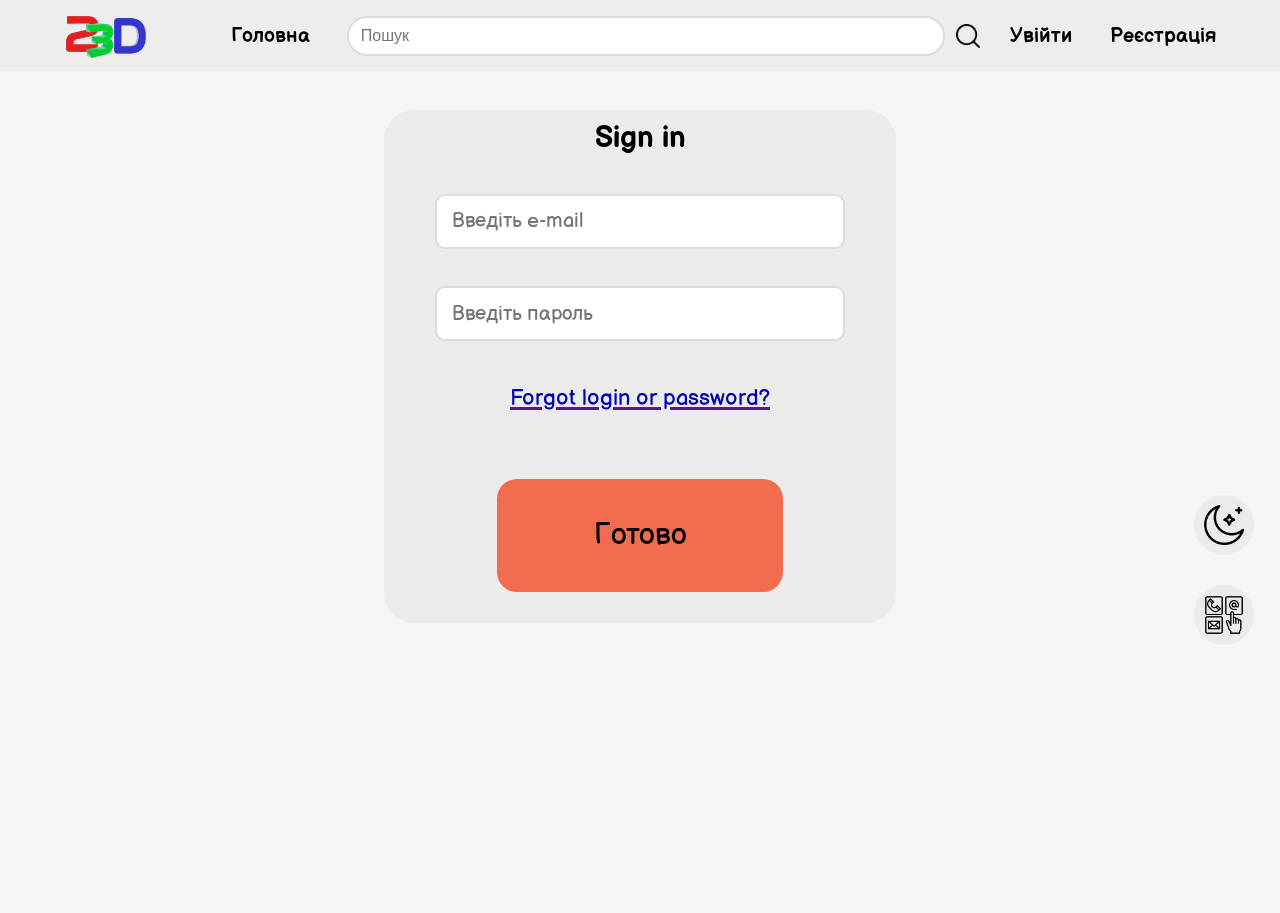
<file: avtorisation.html>
<!DOCTYPE html>
<html lang="ua">
    <head>
    <meta charset="UTF-8">
	<meta name="vieport" content="inital-scale=1.0, width=device-width">
    <title>Sign in</title>
    <link id="css_style" rel="stylesheet" href="css/style.css">
    <script src="js/chenge_style.js"></script>
        <link rel="shortcut icon" href="icons/logo.ico" type="x-icon">
    </head>
<body>
<div class="conteiner" id="conteiner">
    <div class="header" id="header">
        <div class="logo" id="logo">
            <div class="logo_button" id="logo_button">
                <a href="index.html"><img src="images/logo.png"></a>
            </div>
        </div>
        <div class="header_buttons">
            <div class="home" id="home">
                <p><a href="index.html"><b>Головна</b></a></p>
            </div>
            <div class="search_line" id="search_line">
                <input type="search" name="search" id="search" placeholder="Пошук"  maxlength="20">
                <input type="image" name="loupe" id="light_loupe" src="images/loupe.png">
                <input type="image" name="loupe" id="dark_loupe" src="images/loupe_light.png">
            </div>
            <div class="sign_in" id="sign_in">
                <p><a href="avtorisation.html"><b>Увійти</b></a></p>
            </div>
            <div class="sign_up" id="sign_up">
                <p><a href="registration.html"><b>Реєстрація</b></a></p>
            </div>
            <div class="username" id="username">
                <p><a href=""><b>Username</b></a></p>
            </div>
            <div class="log_out" id="log_out">
                <p><a href=""><b>Вихід</b></a></p>
            </div>
        </div>
    </div>
    <div class="main" id="main">
        <div class="avtorisation_form">
            <div class="avtorisation_input" id="avtorisation_input">
                <p><b>Sign in</b></p>
                <input type="email" name="email" id="email" placeholder="Введіть e-mail" maxlength="32" required="" value=""/><span  id="span_email"> </span>
                <input type="password" name="password" placeholder="Введіть пароль" minlength="8" required="" value=""><span id="span_password"></span>
                <a href=""><span id="forgot">Forgot login or password?</a>
                <input type="button" value="Готово" name="submit_sign_in" id="submit_sign_in">
            </div>
        </div>
        <div class="change_style" id="change_style">
                <input type="image" name="light_style"  id="chande_light_style" onclick="all_style()" src="images/moon.png">
                <input type="image" name="dark_style"  id="chande_dark_style" onclick="all_style()" src="images/sun.png">
        </div>
        <div class="contact_us" id="contact_us">
            <a href="contact_us.html"><input type="image" name="light_style"  id="contact_light_style" src="images/communicate.png"></a>
            <a href="contact_us.html"><input type="image" name="dark_style"  id="contact_dark_style" src="images/communicate_light.png"></a>
        </div>
     </div>
</div>
</body>
</html>
</file>
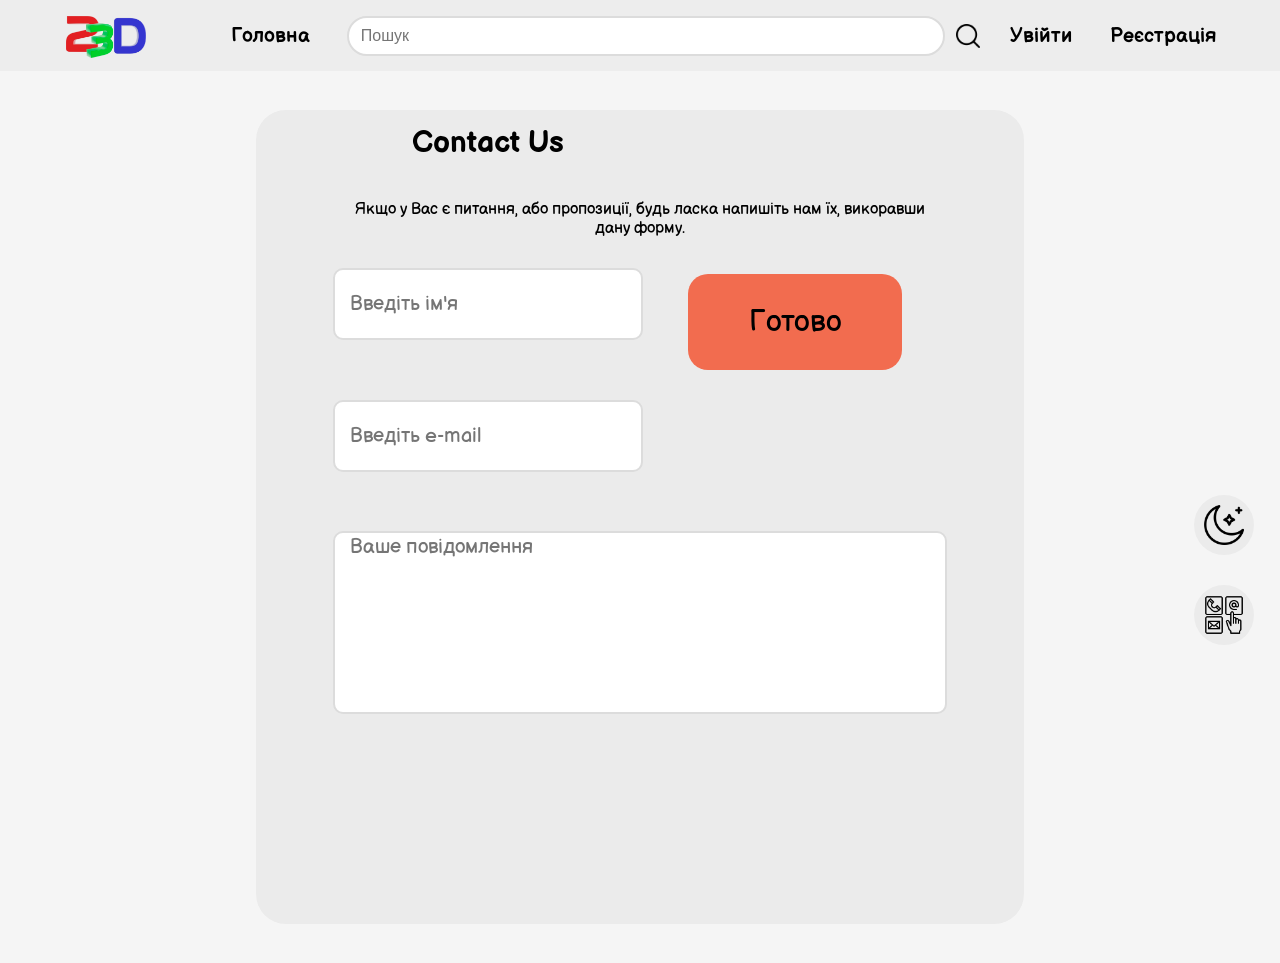
<file: contact_us.html>
<!DOCTYPE html>
<html lang="ua">
    <head>
    <meta charset="UTF-8">
	<meta name="vieport" content="inital-scale=1.0, width=device-width">
    <title>Contact us</title>
    <link id="css_style" rel="stylesheet" href="css/style.css">
    <script src="js/chenge_style.js"></script>
        <link rel="shortcut icon" href="icons/logo.ico" type="x-icon">
    </head>
<body>
<div class="conteiner" id="conteiner">
    <div class="header" id="header">
        <div class="logo" id="logo">
            <div class="logo_button" id="logo_button">
                <a href="index.html"><img src="images/logo.png"></a>
            </div>
        </div>
        <div class="header_buttons">
            <div class="home" id="home">
                <p><a href="index.html"><b>Головна</b></a></p>
            </div>
            <div class="search_line" id="search_line">
                <input type="search" name="search" id="search" placeholder="Пошук"  maxlength="20">
                <input type="image" name="loupe" id="light_loupe" src="images/loupe.png">
                <input type="image" name="loupe" id="dark_loupe" src="images/loupe_light.png">
            </div>
            <div class="sign_in" id="sign_in">
                <p><a href="avtorisation.html"><b>Увійти</b></a></p>
            </div>
            <div class="sign_up" id="sign_up">
                <p><a href="registration.html"><b>Реєстрація</b></a></p>
            </div>
            <div class="username" id="username">
                <p><a href="user_page.html"><b>Username</b></a></p>
            </div>
            <div class="log_out" id="log_out">
                <p><a href=""><b>Вихід</b></a></p>
            </div>
        </div>
    </div>
    <div class="main" id="main">
        <div class="contact_us_form">
            <div class="contact_input" id="contact_input">
                <p><b>Contact Us</b></p>
                <span id="text"><p>Якщо у Вас є питання, або пропозиції, будь ласка напишіть нам їх, викоравши дану форму.</p></span>
                <input type="text" name="username" id="username" placeholder="Введіть ім'я" maxlength="32" minlength="5" required="" value="" /><span id="span_name"> </span>
                <input type="email" name="email" id="email" placeholder="Введіть e-mail" maxlength="32" required=""value=""/><span  id="span_email"> </span>
                <input type="button" value="Готово" name="submit_contact_us" id="submit_contact_us">
                <textarea name="message" id="message" maxlength="250" minlenght="5" rows="7" placeholder="Ваше повідомлення"></textarea><span id="span_area"> </span>
            </div>
        </div>
        <div class="change_style" id="change_style">
                <input type="image" name="light_style"  id="chande_light_style" onclick="all_style()" src="images/moon.png">
                <input type="image" name="dark_style"  id="chande_dark_style" onclick="all_style()" src="images/sun.png">
        </div>
        <div class="contact_us" id="contact_us">
            <a href="contact_us.html"><input type="image" name="light_style"  id="contact_light_style" src="images/communicate.png"></a>
            <a href="contact_us.html"><input type="image" name="dark_style"  id="contact_dark_style" src="images/communicate_light.png"></a>
        </div>
     </div>
</div>
</body>
</html>
</file>
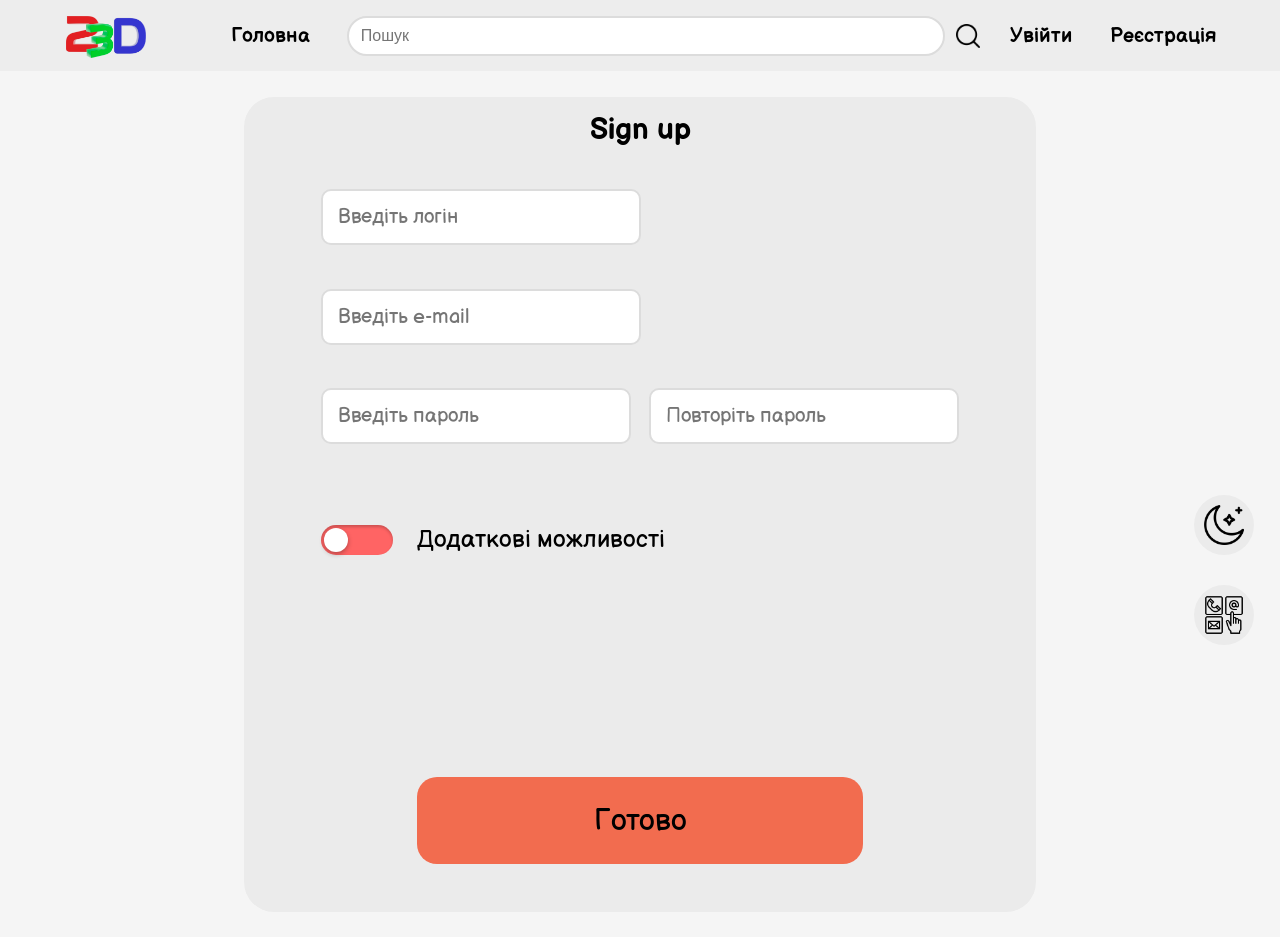
<file: registration.html>
<!DOCTYPE html>
<html lang="ua">
    <head>
    <meta charset="UTF-8">
	<meta name="vieport" content="inital-scale=1.0, width=device-width">
    <title>Sign up</title>
    <link id="css_style" rel="stylesheet" href="css/style.css">
    <script src="js/chenge_style.js"></script>
    <script src="js/work_db.js"></script>
        <link rel="shortcut icon" href="icons/logo.ico" type="x-icon">
    </head>
<body>
<div class="conteiner" id="conteiner">
    <div class="header" id="header">
        <div class="logo" id="logo">
            <div class="logo_button" id="logo_button">
                <a href="index.html"><img src="images/logo.png"></a>
            </div>
        </div>
        <div class="header_buttons">
            <div class="home" id="home">
                <p><a href="index.html"><b>Головна</b></a></p>
            </div>
            <div class="search_line" id="search_line">
                <input type="search" name="search" id="search" placeholder="Пошук"  maxlength="20">
                <input type="image" name="loupe" id="light_loupe" src="images/loupe.png">
                <input type="image" name="loupe" id="dark_loupe" src="images/loupe_light.png">
            </div>
            <div class="sign_in" id="sign_in">
                <p><a href="avtorisation.html"><b>Увійти</b></a></p>
            </div>
            <div class="sign_up" id="sign_up">
                <p><a href="registration.html"><b>Реєстрація</b></a></p>
            </div>
            <div class="username" id="user_name">
                <p><a href="user_page.html"><b>Username</b></a></p>
            </div>
            <div class="log_out" id="log_out">
                <p><a href=""><b>Вихід</b></a></p>
            </div>
        </div>
    </div>
    <div class="main" id="main">
        <div class="registration" id="registration">
        <div class="registration_form" id="registration_form">
            <p><b>Sign up</b></p>
            <input type="text" name="username" id="username" placeholder="Введіть логін" maxlength="14" minlength="3" required="" value="" /><span id="span_name"> </span>
            <input type="email" name="email" id="email" placeholder="Введіть e-mail" maxlength="32" required="" value=""/><span  id="span_email"> </span>
            <input type="password" name="password" id="password" placeholder="Введіть пароль" maxlength="12" minlength="8" required="" value="" /><span id="span_password"> </span>
            <input type="password" name="repeat_password" id="repeat_password" placeholder="Повторіть пароль" maxlength="12" minlength="8" required="" value="" /><span id="span_repeat_password"> </span>
            
            <div class="checkbox_add"><input type="checkbox" id="checkbox" onclick="checking()"><label>Додаткові можливості </label></div>
            <script src="js/checked_sign_up.js"></script>

            <div class="upload_user">
                <div class="upload" id="upload">
                <div class="user_image" id="user_image">
                    <label for="user_image">Завантажте Ваш аватар</label>
                    <input type="file" id="user_image" name="user_image" accept=".jpg, .jpeg, .png" multiple>
                </div>
                <div class="user_work" id="user_work">
                    <label for="user_work">Завантажте Вашу роботу</label>
                    <input type="file" id="user_work" name="user_work" multiple>
                </div>
                </div>
            </div>
            <input type="button" value="Готово" name="submit_sign_up" id="submit_sign_up" onclick="validate()">
        </div>
        <div class="change_style" id="change_style">
                <input type="image" name="light_style"  id="chande_light_style" onclick="all_style()" src="images/moon.png">
                <input type="image" name="dark_style"  id="chande_dark_style" onclick="all_style()" src="images/sun.png">
        </div>
        <div class="contact_us" id="contact_us">
            <a href="contact_us.html"><input type="image" name="light_style"  id="contact_light_style" src="images/communicate.png"></a>
            <a href="contact_us.html"><input type="image" name="dark_style"  id="contact_dark_style" src="images/communicate_light.png"></a>
        </div>
     </div>
</div>
</body>
</html>
</file>
<file: css/style.css>
@import url(core.css);
@import url(header.css);
@import url(main.css);
@import url(side_panel.css);
@import url(registration.css);
@import url(autorisation.css);
@import url(contact_us.css);

@import url('https://fonts.googleapis.com/css2?family=Balsamiq+Sans&display=swap');
</file>
